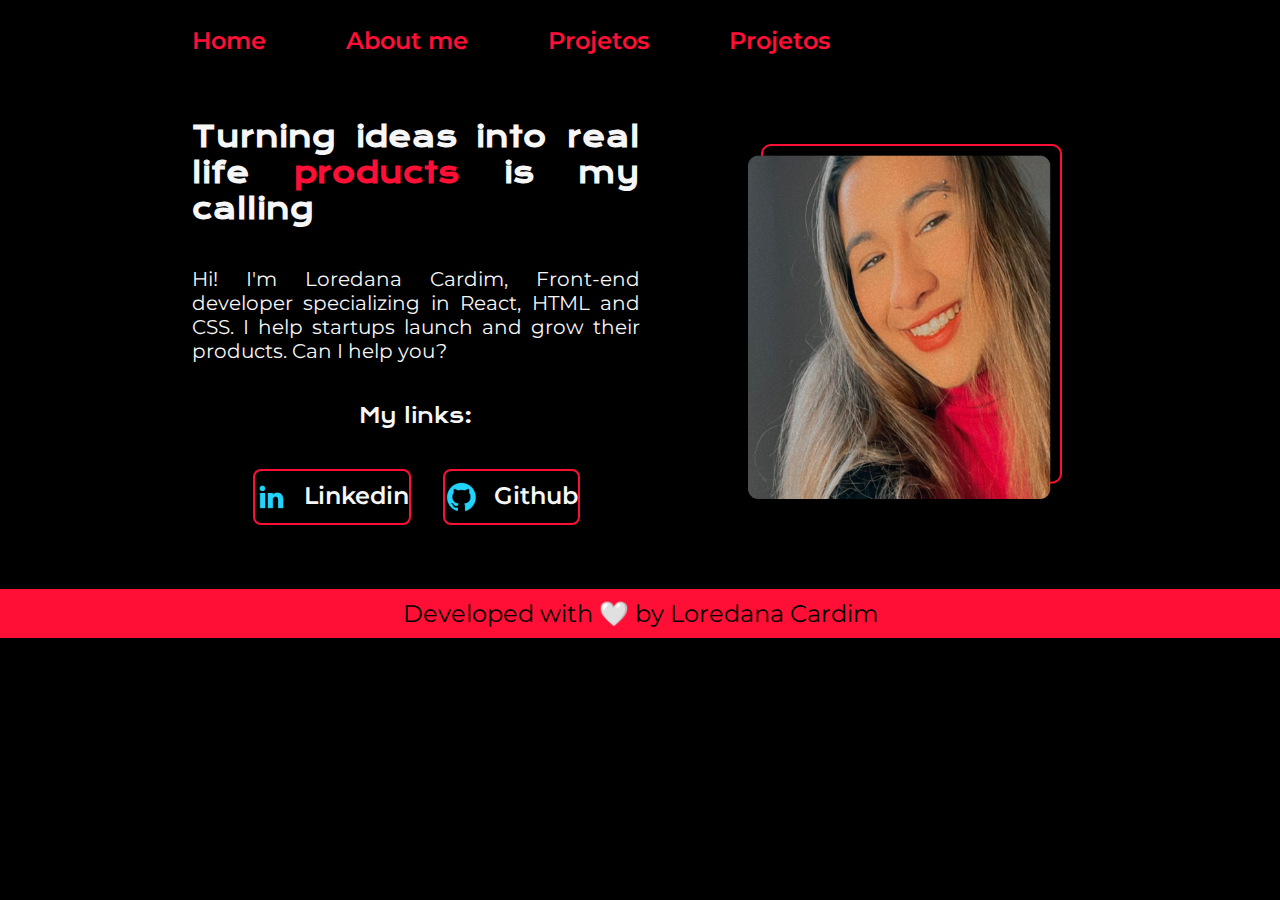
<file: index.html>
<!DOCTYPE html>
<html lang="pt-br">
  <head>
    <meta charset="UTF-8" />
    <meta http-equiv="X-UA-Compatible" content="IE=edge" />
    <meta name="viewport" content="width=device-width, initial-scale=1.0" />
    <title>Loredana's Portfolio</title>
    <link rel="stylesheet" href="./styles/style.css" />
    <link rel="stylesheet" href="./styles/responsivo.css" />
  </head>

  <body>
    <header class="cabecalho">
      <nav class="opcoes">
        <a class="container__link" href="index.html">Home</a>
        <a class="container__link" href="about.html">About me</a>
        <a class="container__link" href="projetos.html">Projetos</a>
        <a class="container__link" href="index2.html">Projetos</a>
      </nav>

      <div class="container">
        <input type="checkbox" id="menu" class="container__botao"/>
        <label for="menu" class="container__rotulo">
          <span class="cabecalho__menu-hamburguer"></span>
        </label>
        <ul class="lista-menu">
          <li class="lista-menu__item">
            <a href="index.html" class="lista-menu__link">Home</a>
          </li>
          <li class="lista-menu__item">
            <a href="about.html" class="lista-menu__link">About me</a>
          </li>
          <li class="lista-menu__item">
            <a href="projetos.html" class="lista-menu__link">Projetos</a>
          </li>
        </ul>
      </div>
    </header>
    
    <main class="apresentacao">
      <section class="apresentacao__conteudo">
        <h1 class="apresentacao__conteudo__titulo">
          Turning ideas into real life
          <strong class="titulo-destaque"
            >products</strong
          >
       is my calling
        </h1>
        <p class="apresentacao__conteudo__texto">
          Hi! I'm Loredana Cardim, Front-end developer specializing in React,
          HTML and CSS. I help startups launch and grow their products. Can I help you?
        </p>
        <h2 class="apresentacao__links_subtitulo">My links:</h2>
        <div class="apresentacao__links">
          <a
            class="apresentacao__links__navegacao"
            href="https://www.linkedin.com/in/loredana-cardim/"
          >
            <img src="./assets/linkedin.png" alt="Linkedin" />
            Linkedin
          </a>
          <a
            class="apresentacao__links__navegacao"
            href="https://github.com/loredanacardim"
          >
            <img src="./assets/github.png" alt="Github" />
            Github
          </a>
        </div>
      </section>
        <img class="foto__perfil"
          src="./assets/foto.png"
          alt="Minha foto de perfil"
        />
    </main>
    <footer class="rodape">
      <p>Developed with &#x01F90D by Loredana Cardim</p>
    </footer>
  </body>
</html>
</file>
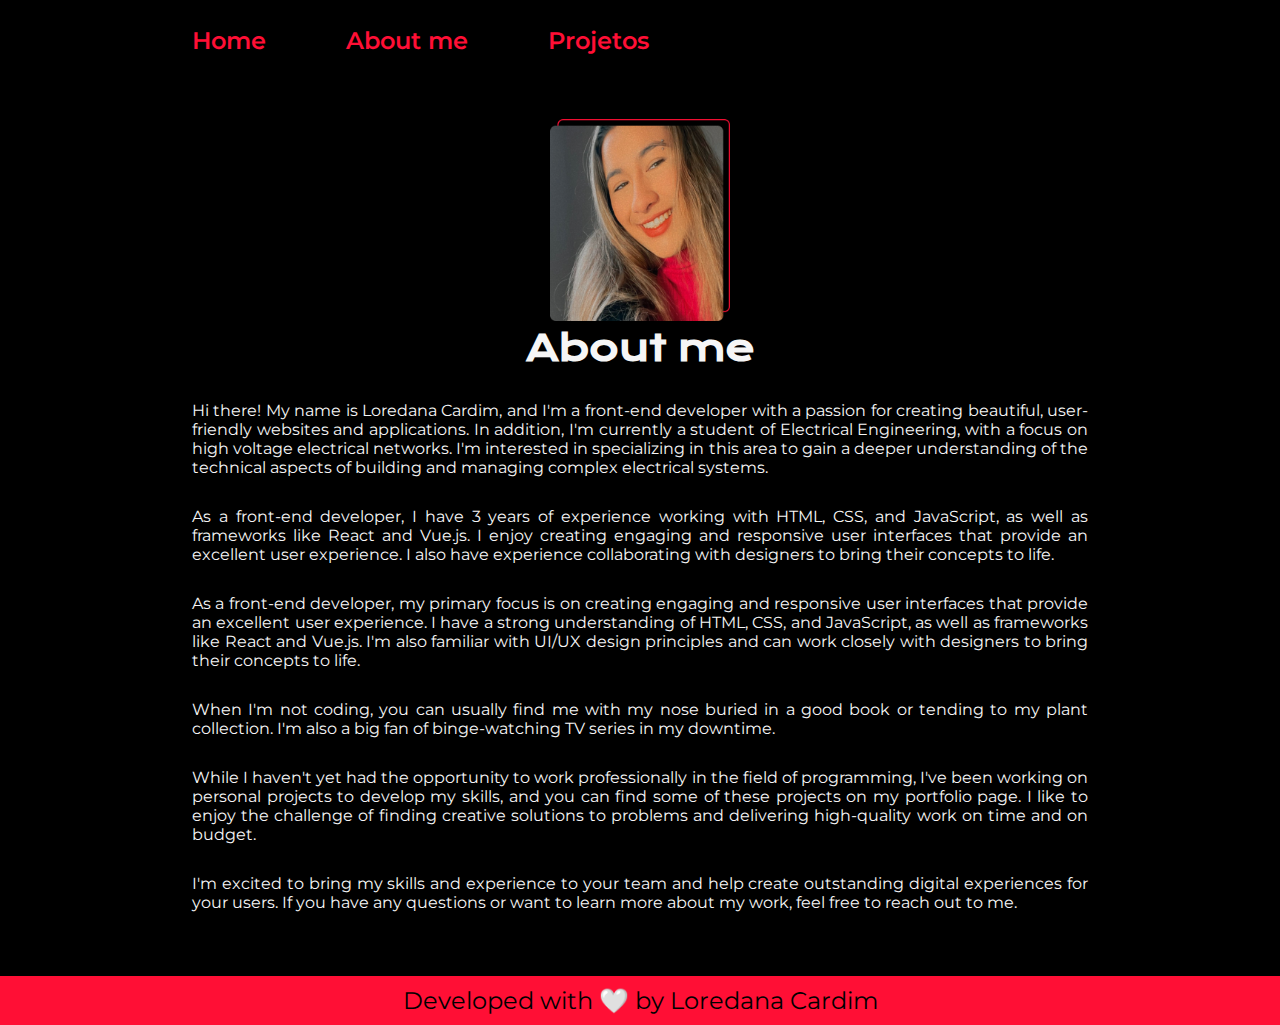
<file: about.html>
<!DOCTYPE html>
<html lang="en">
  <head>
    <meta charset="UTF-8" />
    <meta http-equiv="X-UA-Compatible" content="IE=edge" />
    <meta name="viewport" content="width=device-width, initial-scale=1.0" />
    <title>About me</title>
    <link rel="stylesheet" href="./styles/style.css" />
    <link rel="stylesheet" href="./styles/style_about.css" />
    <link rel="stylesheet" href="./styles/responsivo.css" />
   
  </head>
  <body>
    <header class="cabecalho">
      <nav class="opcoes">
        <a class="container__link" href="index.html">Home</a>
        <a class="container__link" href="about.html">About me</a>
        <a class="container__link" href="projetos.html">Projetos</a>
      </nav>

      <div class="container">
        <input type="checkbox" id="menu" class="container__botao"/>
        <label for="menu" class="container__rotulo">
          <span class="cabecalho__menu-hamburguer"></span>
        </label>
        <ul class="lista-menu">
          <li class="lista-menu__item">
            <a href="index.html" class="lista-menu__link">Home</a>
          </li>
          <li class="lista-menu__item">
            <a href="about.html" class="lista-menu__link">About me</a>
          </li>
          <li class="lista-menu__item">
            <a href="projetos.html" class="lista-menu__link">Projetos</a>
          </li>
        </ul>
      </div>
    </header>
    <main class="apresentacao">
  
    <img class="foto__perfil"
    src="./assets/foto.png"
    alt="Minha foto de perfil"
  />
      <section class="apresentacao__conteudo">
        <h1 class="apresentacao__conteudo__titulo">About me</h1>
        <p class="apresentacao__conteudo__texto"> Hi there! My name is Loredana Cardim, and I'm a front-end developer with a passion for creating beautiful, user-friendly websites and applications. In addition, I'm currently a student of Electrical Engineering, with a focus on high voltage electrical networks. I'm interested in specializing in this area to gain a deeper understanding of the technical aspects of building and managing complex electrical systems.
          </p>
          <p class="apresentacao__conteudo__texto">
          As a front-end developer, I have 3 years of experience working with HTML, CSS, and JavaScript, as well as frameworks like React and Vue.js. I enjoy creating engaging and responsive user interfaces that provide an excellent user experience. I also have experience collaborating with designers to bring their concepts to life.
        </p>
          <p class="apresentacao__conteudo__texto">
          As a front-end developer, my primary focus is on creating engaging and responsive user interfaces that provide an excellent user experience. I have a strong understanding of HTML, CSS, and JavaScript, as well as frameworks like React and Vue.js. I'm also familiar with UI/UX design principles and can work closely with designers to bring their concepts to life.
        </p>
          <p class="apresentacao__conteudo__texto">
          When I'm not coding, you can usually find me with my nose buried in a good book or tending to my plant collection. I'm also a big fan of binge-watching TV series in my downtime.
          </p>

          <p class="apresentacao__conteudo__texto">
          While I haven't yet had the opportunity to work professionally in the field of programming, I've been working on personal projects to develop my skills, and you can find some of these projects on my portfolio page. I like to enjoy the challenge of finding creative solutions to problems and delivering high-quality work on time and on budget.
          </p>
          <p class="apresentacao__conteudo__texto">
          I'm excited to bring my skills and experience to your team and help create outstanding digital experiences for your users. If you have any questions or want to learn more about my work, feel free to reach out to me.
          </p>
     
    </main>
    <footer class="rodape">
      <p>Developed with &#x01F90D by Loredana Cardim</p>
    </footer>
  </body>
</html>
</file>
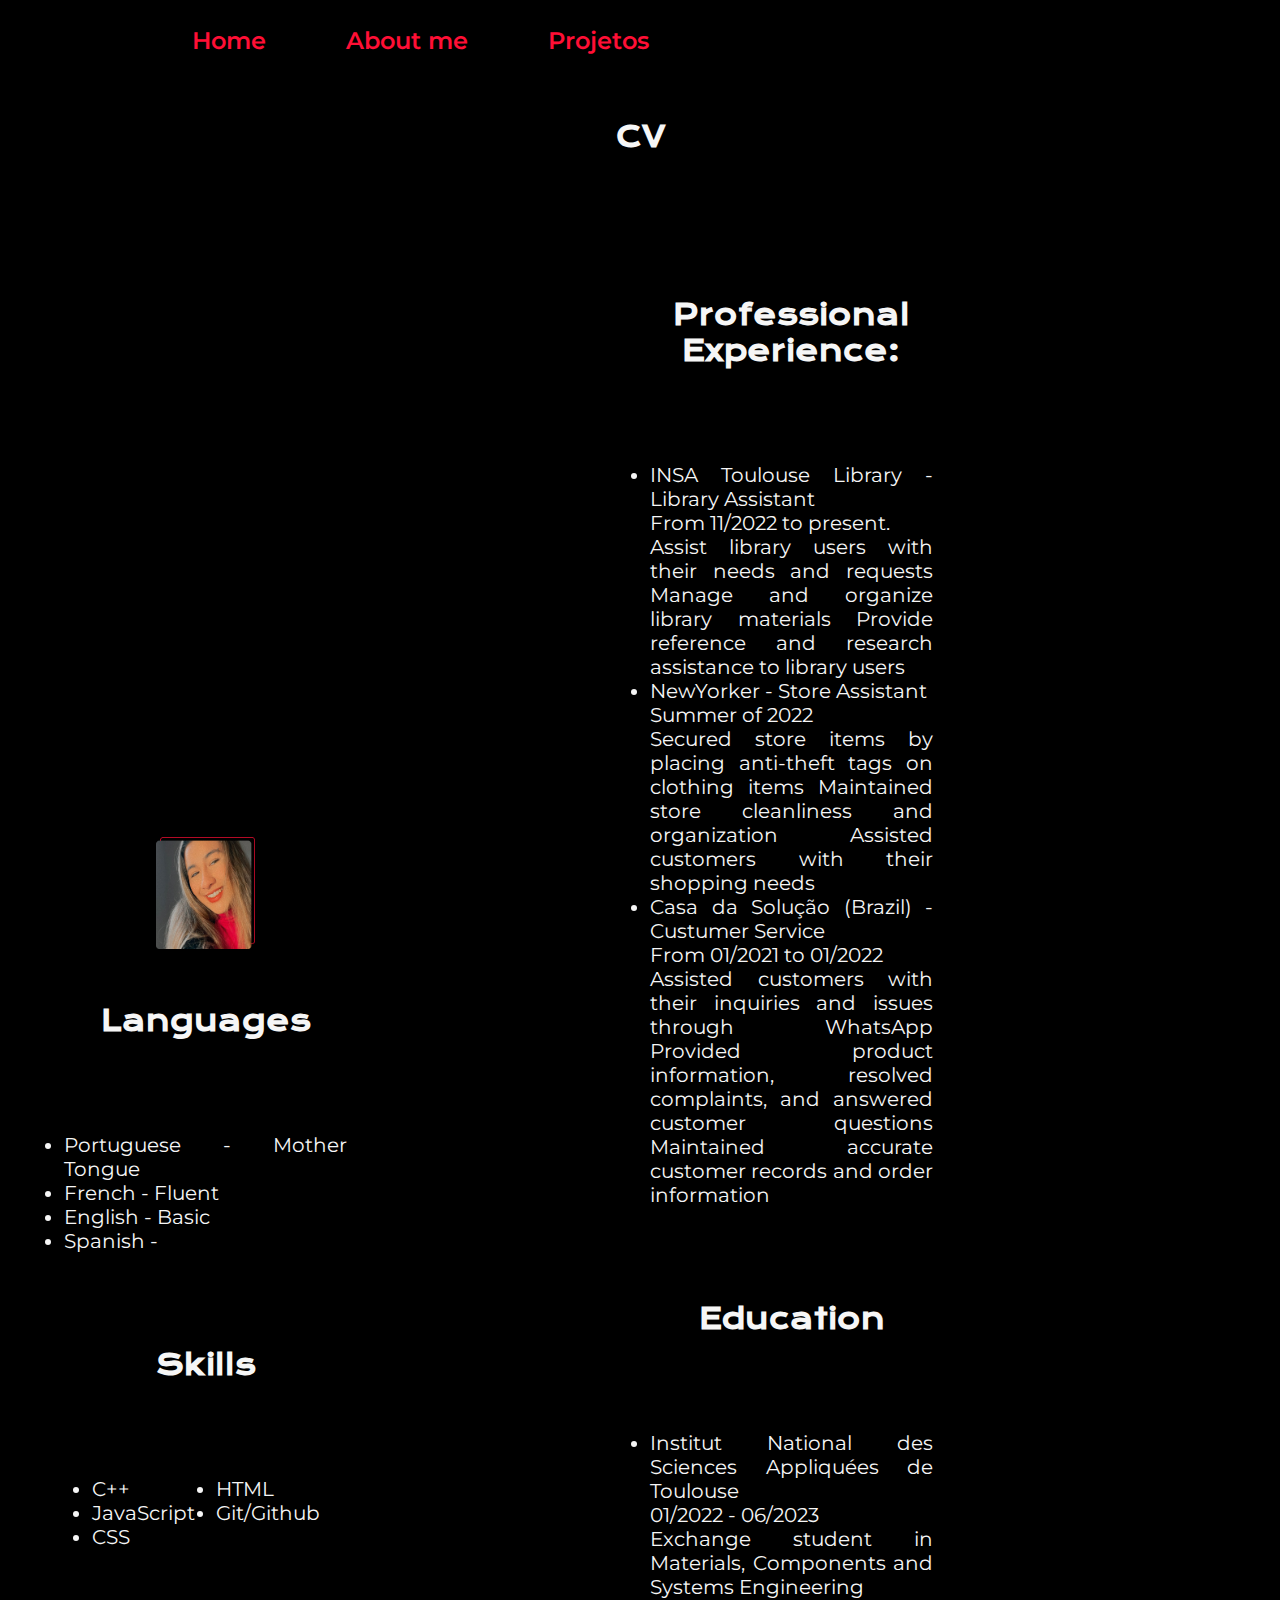
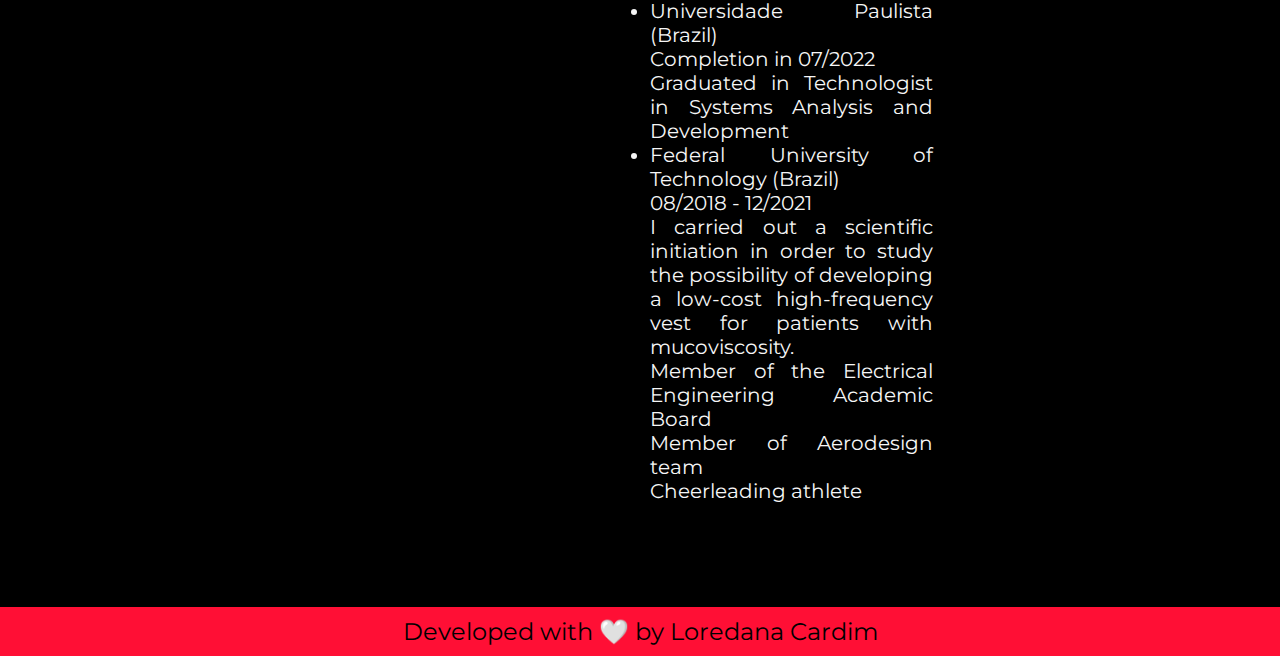
<file: cv.html>
<!DOCTYPE html>
<html lang="pt-br">
  <head>
    <meta charset="UTF-8" />
    <meta http-equiv="X-UA-Compatible" content="IE=edge" />
    <meta name="viewport" content="width=device-width, initial-scale=1.0" />
    <title>CV</title>
    <link rel="stylesheet" href="./styles/style_cv.css" />
    <link rel="stylesheet" href="./styles/style.css">
    <link rel="stylesheet" href="./styles/responsivo.css">
  </head>
  <body>
    <header class="cabecalho">
      <nav class="opcoes">
        <a class="container__link" href="index.html">Home</a>
        <a class="container__link" href="about.html">About me</a>
        <a class="container__link" href="projetos.html">Projetos</a>
      </nav>

      <div class="container">
        <input type="checkbox" id="menu" class="container__botao"/>
        <label for="menu" class="container__rotulo">
          <span class="cabecalho__menu-hamburguer"></span>
        </label>
        <ul class="lista-menu">
          <li class="lista-menu__item">
            <a href="index.html" class="lista-menu__link">Home</a>
          </li>
          <li class="lista-menu__item">
            <a href="about.html" class="lista-menu__link">About me</a>
          </li>
          <li class="lista-menu__item">
            <a href="projetos.html" class="lista-menu__link">Projetos</a>
          </li>
        </ul>
      </div>
    </header>
    <h1 class="apresentacao__conteudo__titulo">CV</h1>
    <main class="apresentacao__cv">
      
      <div class="apresentacao__conteudo">
        <img class="foto__perfil"
      src="./assets/foto.png"
      alt="Minha foto de perfil"
    >
        <h2 class="apresentacao__conteudo__titulo">Languages</h2>
      <p class="apresentacao__conteudo__texto">
        <ul class="apresentacao__conteudo__texto">
          <li>Portuguese - Mother Tongue</li>
          <li>French - Fluent</li>
          <li>English - Basic</li>
          <li>Spanish - </li>
        </ul>
      </p>

      <h2 class="apresentacao__conteudo__titulo">Skills</h2>
      <p class="apresentacao__conteudo__texto">
        <ul class="apresentacao__conteudo__texto__lista">
          
          <li>C++</li>
          <li>JavaScript</li>
          <li>CSS</li>
          <li>HTML</li>
          <li>Git/Github</li>
        </ul>
      </p>
      </div>
      

      <div class="apresentacao__conteudo">
        <h2 class="apresentacao__conteudo__titulo">Professional Experience:</h2>
        <p class="apresentacao__conteudo__texto">
          <ul class="apresentacao__conteudo__texto">
            <li>INSA Toulouse Library - Library Assistant</li>
            <p>From 11/2022 to present.</p>
            <p>Assist library users with their needs and requests
              Manage and organize library materials
              Provide reference and research assistance to library users</p>
            <li>NewYorker - Store Assistant</li>
            <p>Summer of 2022</p>
            <p>Secured store items by placing anti-theft tags on clothing items
              Maintained store cleanliness and organization
              Assisted customers with their shopping needs</p>
            <li>Casa da Solução (Brazil) - Custumer Service</li>
            <p>From 01/2021 to 01/2022</p>
            <p>Assisted customers with their inquiries and issues through WhatsApp
              Provided product information, resolved complaints, and answered customer questions
              Maintained accurate customer records and order information</p>
          </ul>
        </p>
        <h2 class="apresentacao__conteudo__titulo">Education</h2>
        <p class="apresentacao__conteudo__texto">
          <ul class="apresentacao__conteudo__texto">
            <li>Institut National des Sciences Appliquées de Toulouse</li>
            <p>01/2022 - 06/2023</p>
            <p>Exchange student in Materials, Components and Systems Engineering</p>
            <li>Universidade Paulista (Brazil)</li>
            <p>Completion in 07/2022</p>
            <p>Graduated in Technologist in Systems Analysis and Development</p>
          
            <li>Federal University of Technology (Brazil)</li>
          <p>08/2018 - 12/2021</p>
          <p>I carried out a scientific initiation in order to study the possibility of developing a low-cost high-frequency vest for patients with mucoviscosity.</p>
          <p>Member of the Electrical Engineering Academic Board</p>
          <p>Member of Aerodesign team</p>
          <p>Cheerleading athlete</p>
        </ul>
        </p>
      </div>
        
    
    </main>
    <footer class="rodape">
      <p>Developed with &#x01F90D by Loredana Cardim</p>
    </footer>
  </body>
</html>
</file>
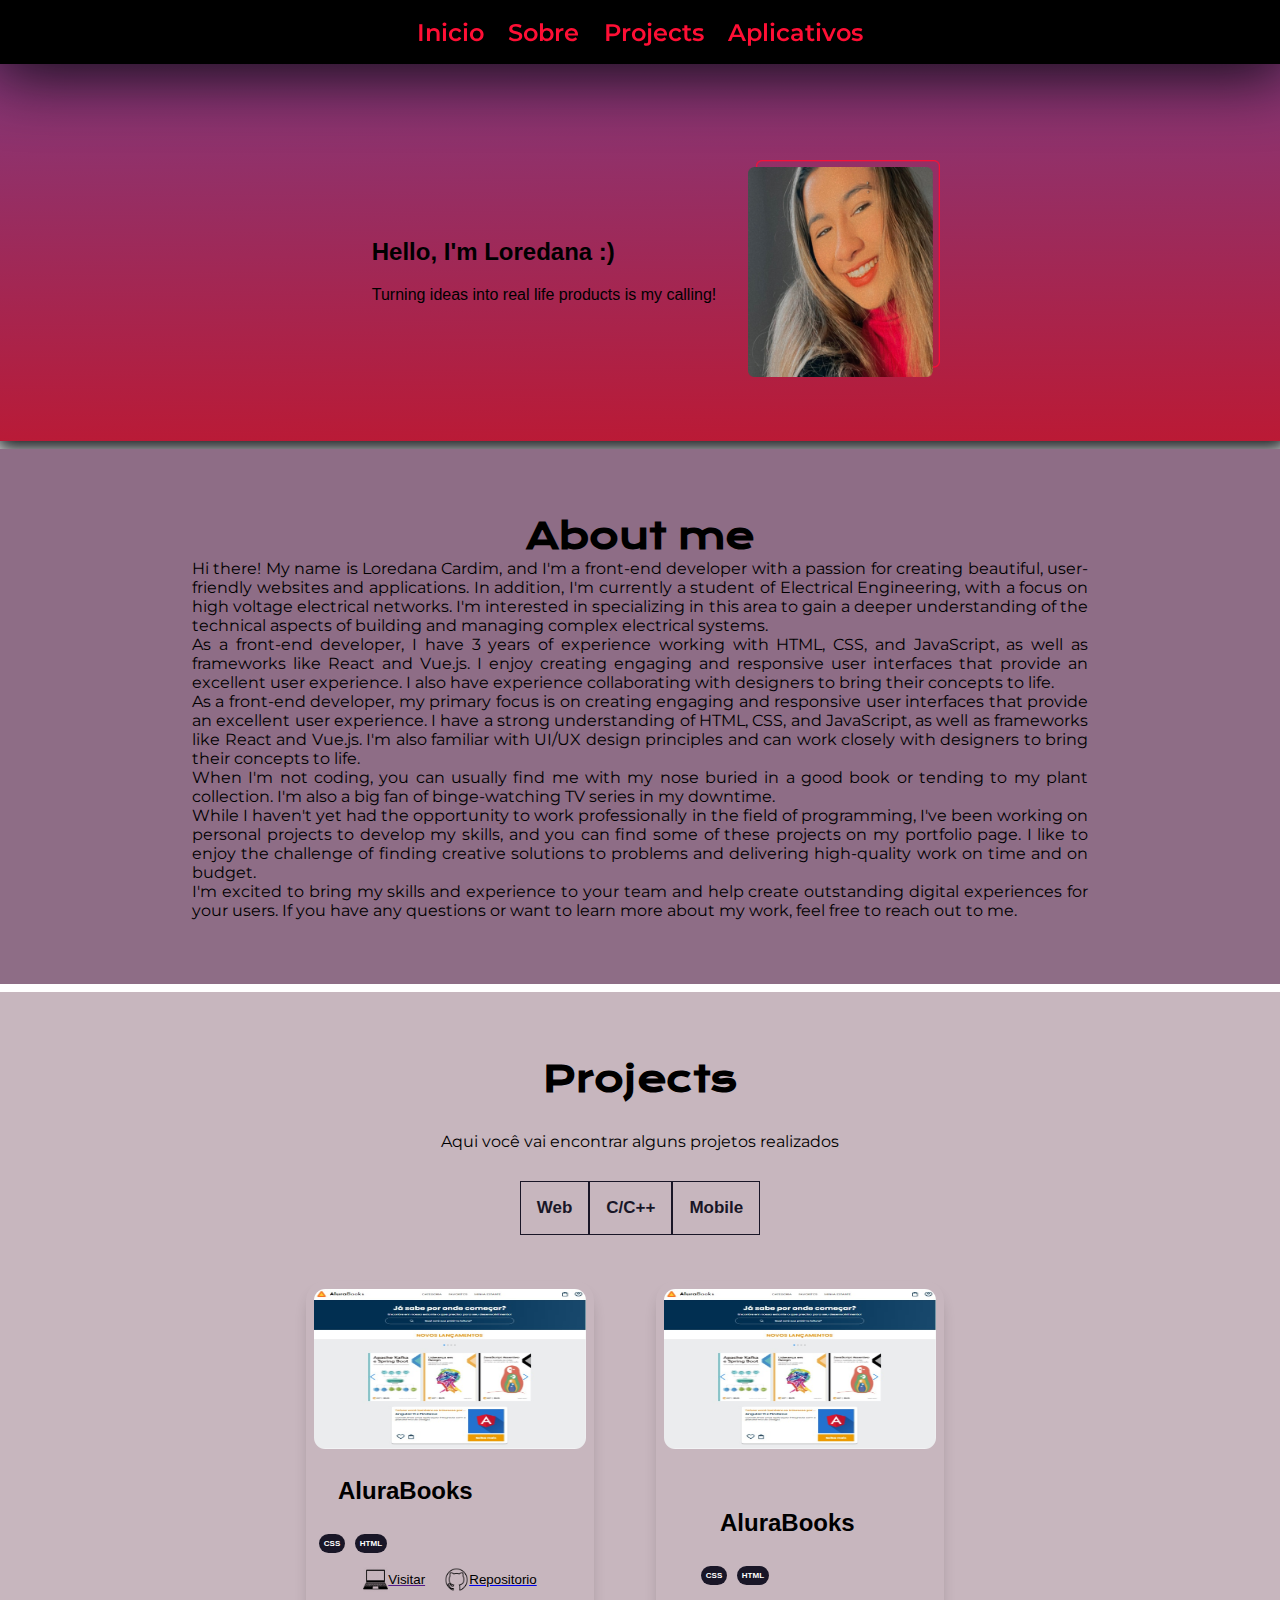
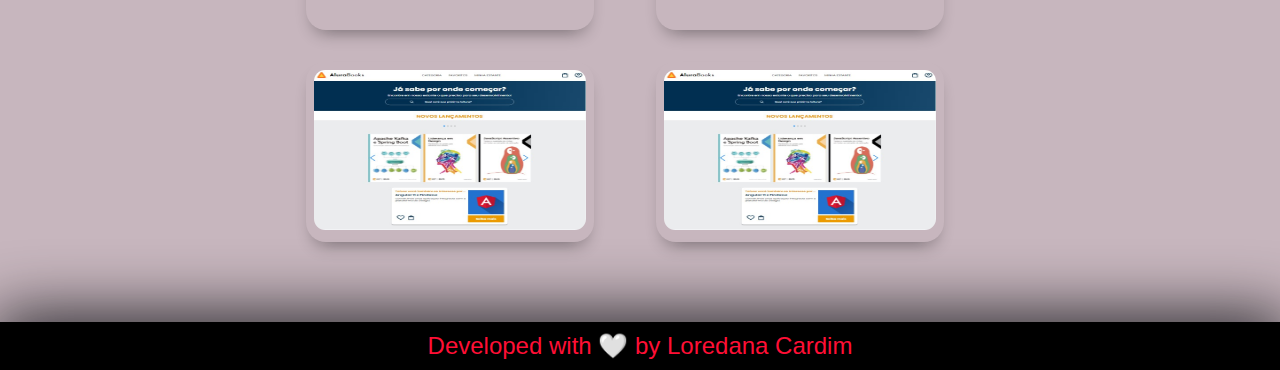
<file: index2.html>
<!DOCTYPE html>
<html lang="en">
  <head>
    <meta charset="UTF-8" />
    <meta http-equiv="X-UA-Compatible" content="IE=edge" />
    <meta name="viewport" content="width=device-width, initial-scale=1.0" />
    <title>Document</title>
    <link rel="stylesheet" href="./styles/style2.css" />
  </head>
  <body>
    <header class="cabecalho">
      <nav class="opcoes">
        <ul class="topicos">
          <li class="topicos__nomes">
            <a href="#inicio" class="topicos__links">Inicio</a>
          </li>
          <li class="topicos__nomes">
            <a href="#inicio" class="topicos__links">Sobre</a>
          </li>
          <li class="topicos__nomes">
            <a href="#inicio" class="topicos__links">Projects</a>
          </li>
          <li class="topicos__nomes">
            <a href="#inicio" class="topicos__links">Aplicativos</a>
          </li>
        </ul>
      </nav>
    </header>
    <section class="inicio">
      <div class="container__caixa">
        <div class="textos">
          <h2 class="apresentacao__titulo">Hello, I'm Loredana :)</h2>
          <p class="apresentacao__paragrafo">
            Turning ideas into real life products is my calling!
          </p>
        </div>
        <img class="foto__perfil" src="/assets/foto.png" alt="Minha Foto" />
      </div>
    </section>
    <section class="about me">
      <div class="aboutme">
        <div class="apresentacao">
          <h2 class="apresentacao__about">About me</h2>
          <p class="about__paragrafo">
            Hi there! My name is Loredana Cardim, and I'm a front-end developer
            with a passion for creating beautiful, user-friendly websites and
            applications. In addition, I'm currently a student of Electrical
            Engineering, with a focus on high voltage electrical networks. I'm
            interested in specializing in this area to gain a deeper
            understanding of the technical aspects of building and managing
            complex electrical systems.
          </p>
          <p class="about__paragrafo">
            As a front-end developer, I have 3 years of experience working with
            HTML, CSS, and JavaScript, as well as frameworks like React and
            Vue.js. I enjoy creating engaging and responsive user interfaces
            that provide an excellent user experience. I also have experience
            collaborating with designers to bring their concepts to life.
          </p>
          <p class="about__paragrafo">
            As a front-end developer, my primary focus is on creating engaging
            and responsive user interfaces that provide an excellent user
            experience. I have a strong understanding of HTML, CSS, and
            JavaScript, as well as frameworks like React and Vue.js. I'm also
            familiar with UI/UX design principles and can work closely with
            designers to bring their concepts to life.
          </p>
          <p class="about__paragrafo">
            When I'm not coding, you can usually find me with my nose buried in
            a good book or tending to my plant collection. I'm also a big fan of
            binge-watching TV series in my downtime.
          </p>

          <p class="about__paragrafo">
            While I haven't yet had the opportunity to work professionally in
            the field of programming, I've been working on personal projects to
            develop my skills, and you can find some of these projects on my
            portfolio page. I like to enjoy the challenge of finding creative
            solutions to problems and delivering high-quality work on time and
            on budget.
          </p>
          <p class="about__paragrafo">
            I'm excited to bring my skills and experience to your team and help
            create outstanding digital experiences for your users. If you have
            any questions or want to learn more about my work, feel free to
            reach out to me.
          </p>
        </div>
      </div>
    </section>

    <section class="projetos">
      <h2 class="apresentacao__about">Projects</h2>
      <p class="paragrafo__projetos">
        Aqui você vai encontrar alguns projetos realizados
      </p>
      <div class="linguagens">
        <h6>Web</h6>
        <h6>C/C++</h6>
        <h6>Mobile</h6>
      </div>
      <div class="lista__projetos">
        <div class="">
          <div class="">
            <div class="espaco__projeto">
              <div class="espaco__projetos__espaco">
                <div class="area__projeto">
                  <div class="container__projetos">
                    <img
                      class="imagem__projetos"
                      src="/assets/AluraBooks.jpg"
                      alt=""
                    />
                    <div class="textos__projetos">
                      <div class="projetos__titulo">
                        <h2>AluraBooks</h2>
                      </div>
                      <div class="projetos__tecnologias">
                        <h6>CSS</h6>
                        <h6>HTML</h6>
                      </div>
                    </div>
                    <div class="projetos__links">
                      <a href="" target="_blank" rel="noreferrer">
                        <button class="botao__projetos">
                          <img
                            src="/assets/computador.png"
                            alt="Visitar"
                            class="imagem__botao"
                          />
                          Visitar
                        </button>
                      </a>
                      <a
                        href="https://github.com/loredanacardim/alurabook"
                        target="_blank"
                        rel="noreferrer"
                      >
                        <button class="botao__projetos">
                          <img
                            src="/assets/git.png"
                            alt="Repositorio"
                            class="imagem__botao"
                          />
                          Repositorio
                        </button>
                      </a>
                    </div>
                  </div>
                  <div class="container__projetos">
                    <img
                      class="imagem__projetos"
                      src="/assets/AluraBooks.jpg"
                      alt=""
                    />
                    <div class="textos">
                      <div class="projetos__titulo">
                        <h2>AluraBooks</h2>
                      </div>
                      <div class="projetos__tecnologias">
                        <h6>CSS</h6>
                        <h6>HTML</h6>
                      </div>
                    </div>
                  </div>
                  <div class="container__projetos">
                    <img
                      class="imagem__projetos"
                      src="/assets/AluraBooks.jpg"
                      alt=""
                    />
                  </div>
                  <div class="container__projetos">
                    <img
                      class="imagem__projetos"
                      src="/assets/AluraBooks.jpg"
                      alt=""
                    />
                  </div>
                </div>
              </div>
            </div>
          </div>
        </div>
      </div>
    </section>
    <footer class="rodape">
      <p>Developed with &#x01F90D by Loredana Cardim</p>
    </footer>
  </body>
</html>
</file>
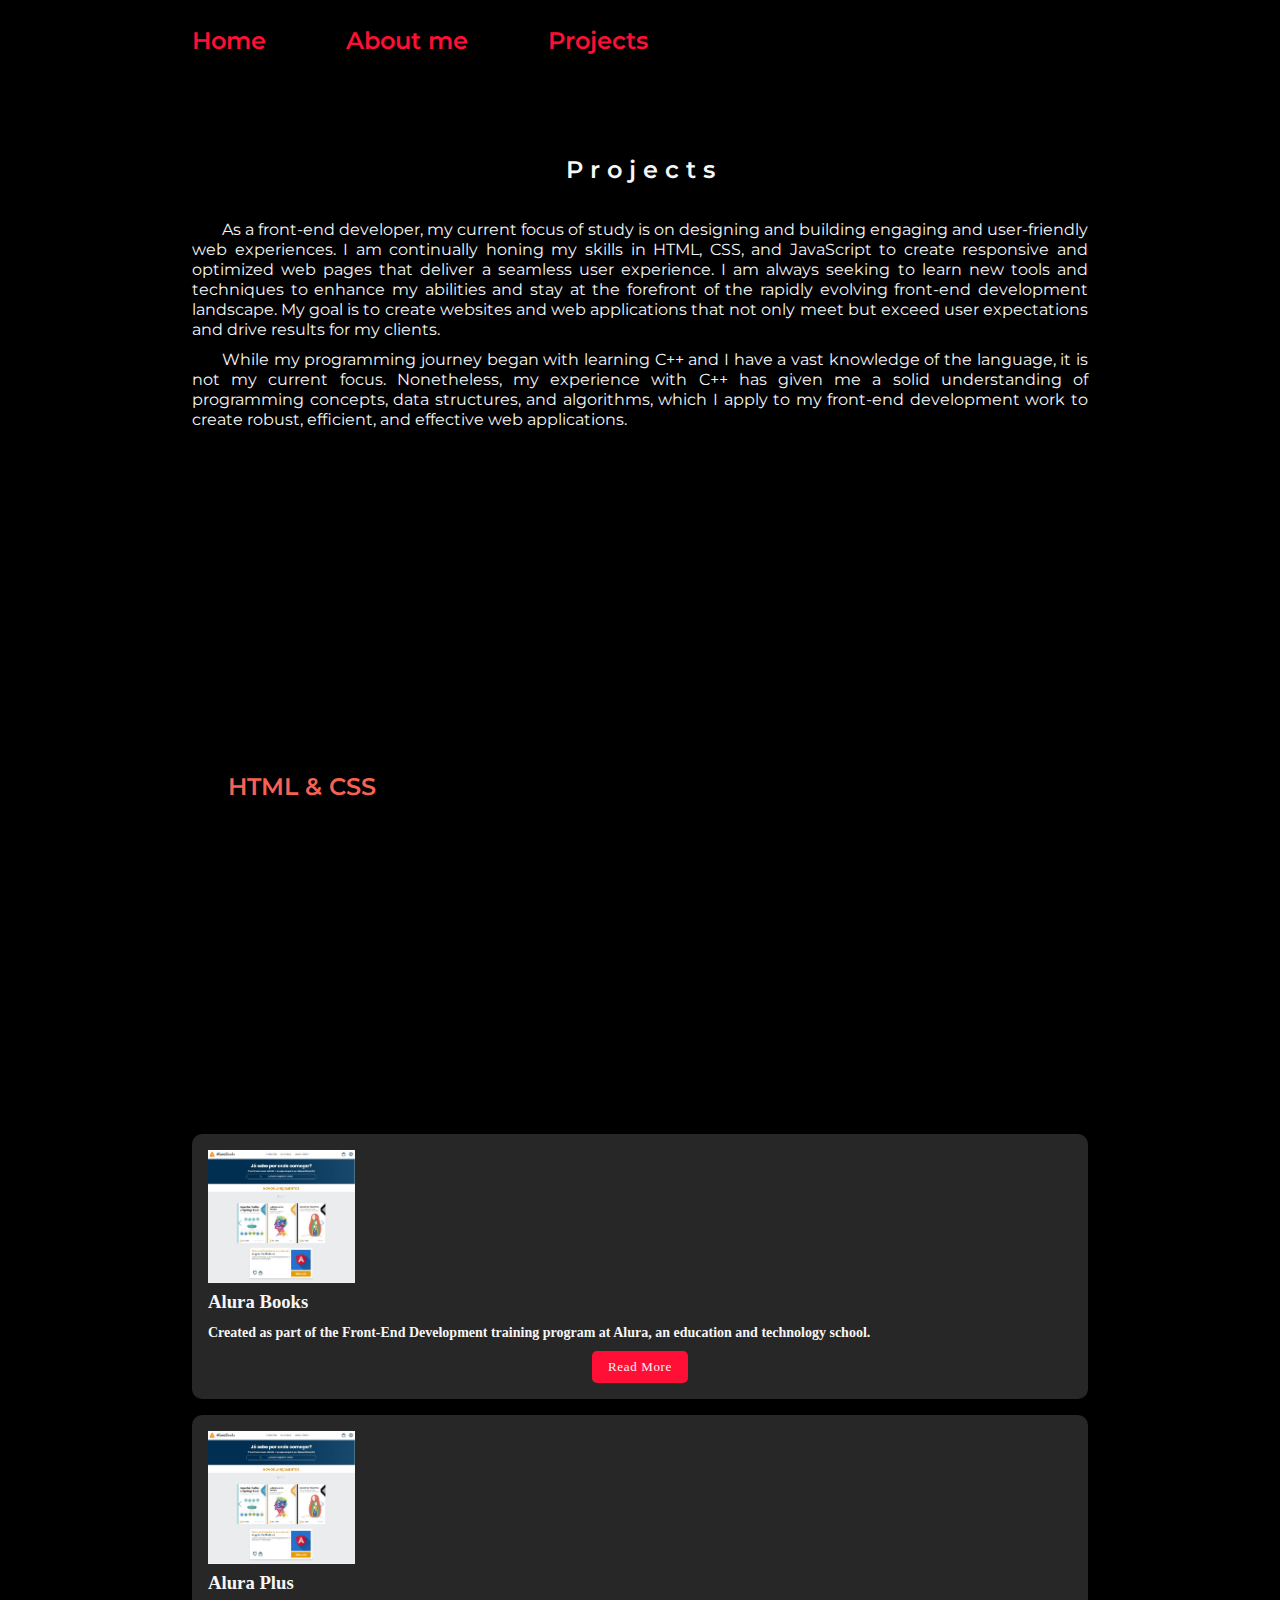
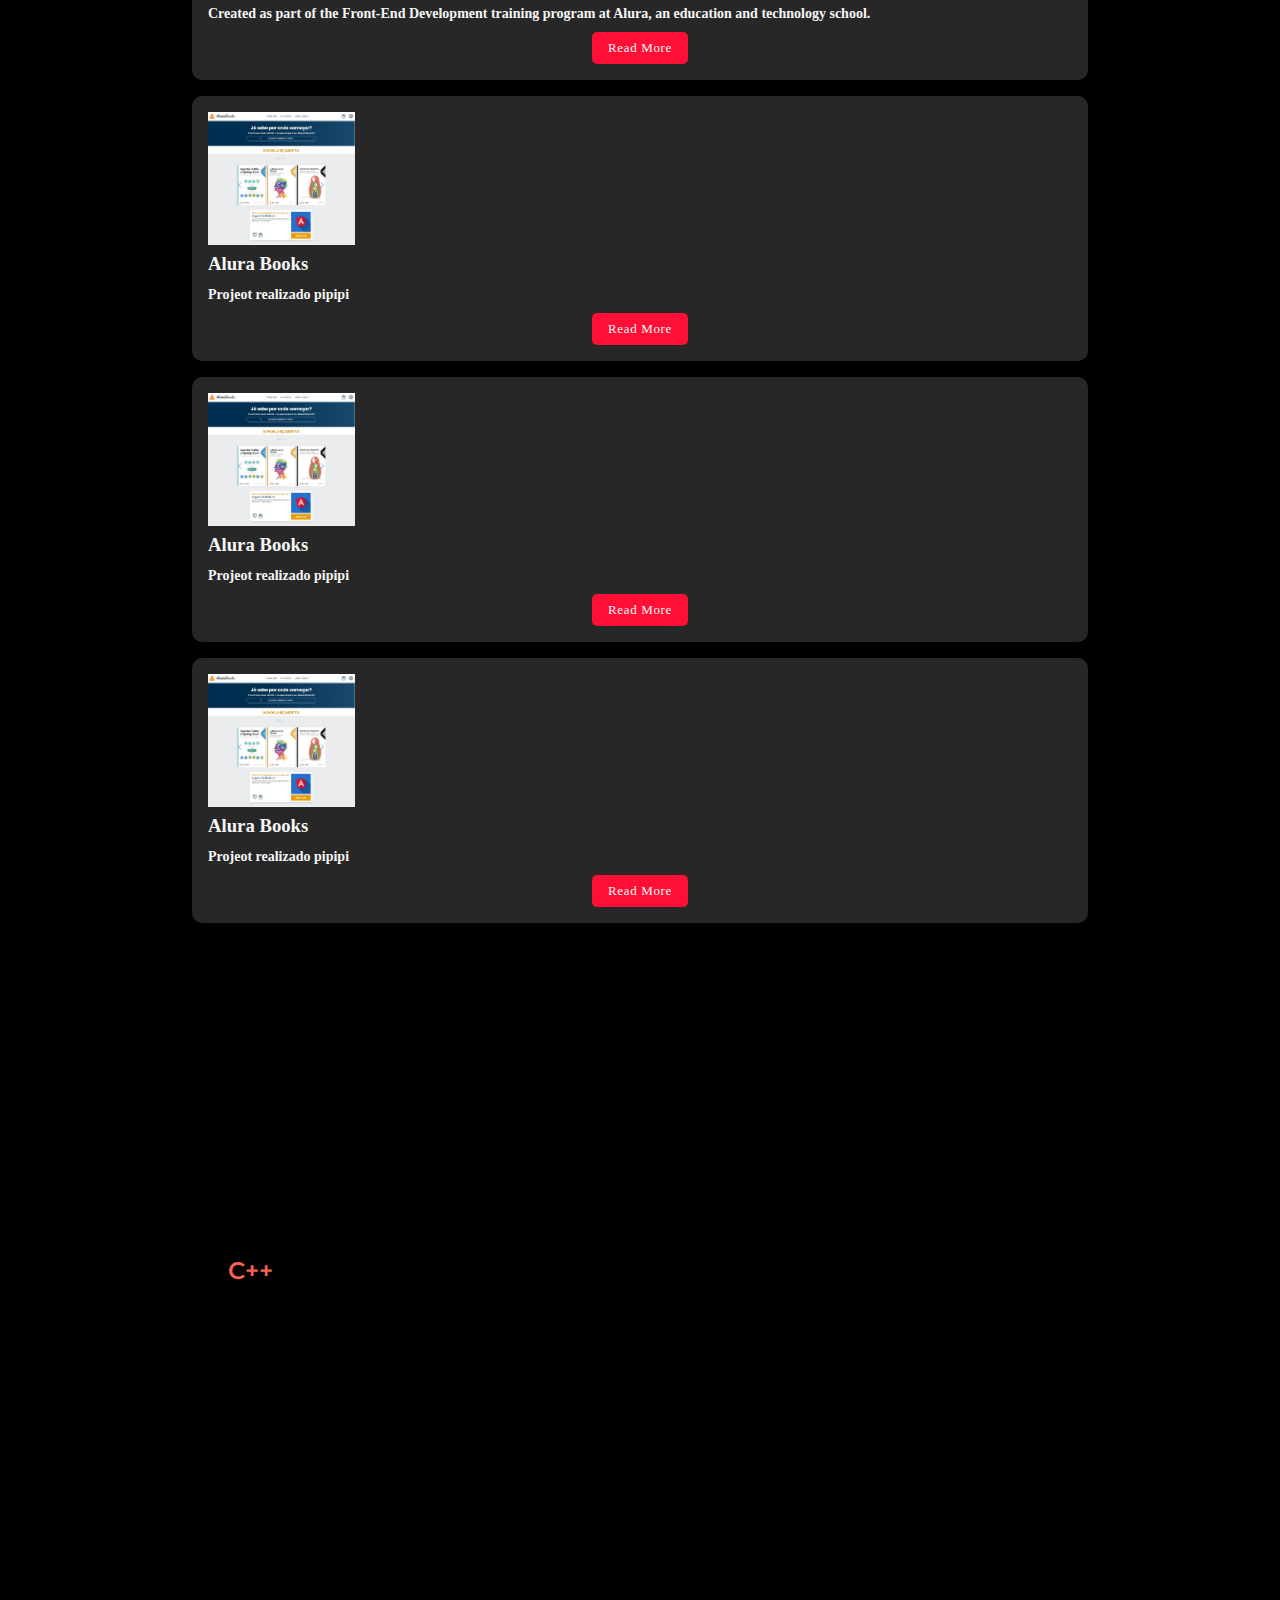
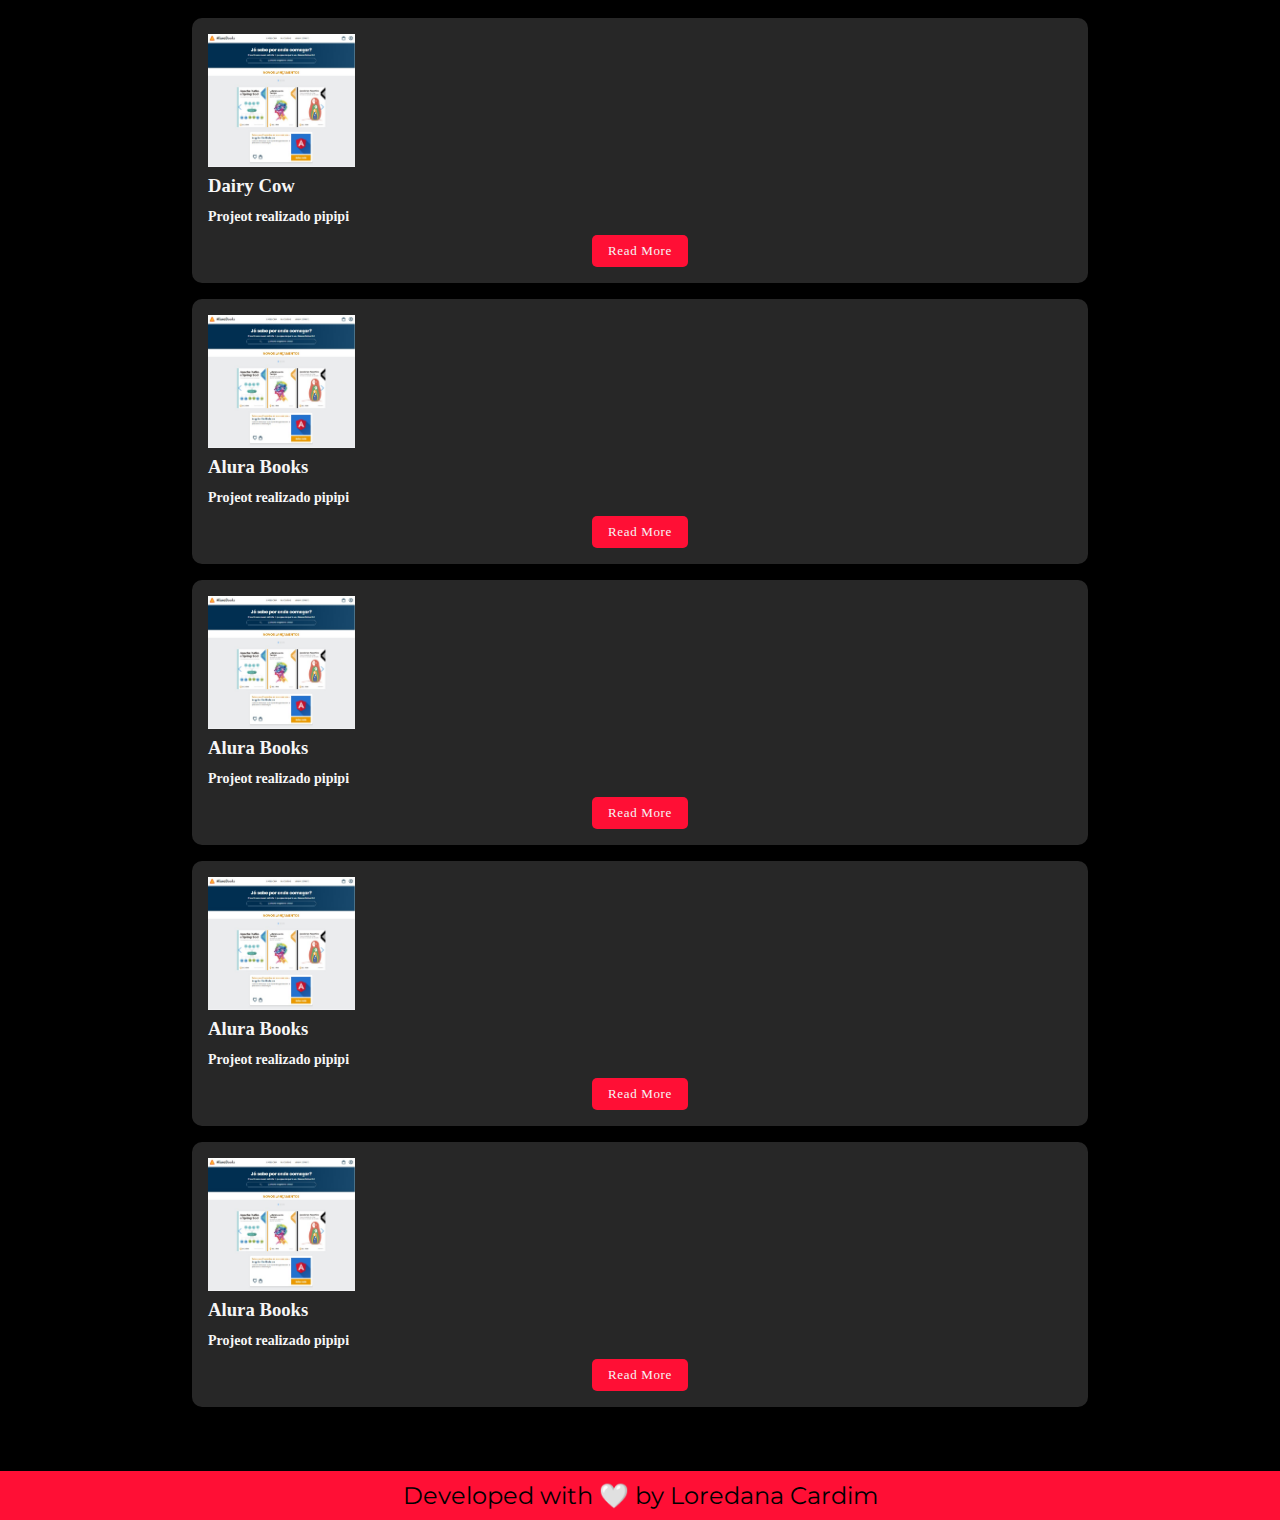
<file: projetos.html>
<!DOCTYPE html>
<html lang="en">
  <head>
    <meta charset="UTF-8" />
    <meta http-equiv="X-UA-Compatible" content="IE=edge" />
    <meta name="viewport" content="width=device-width, initial-scale=1.0" />
    <title>Projetos</title>
    <link rel="stylesheet" href="./styles/style.css" />
    <link rel="stylesheet" href="./styles/projetos.css" />
    <link rel="stylesheet" href="./styles/responsivo.css" />
    
  </head>
  <body>
    <header class="cabecalho">
      <nav class="opcoes">
        <a class="container__link" href="index.html">Home</a>
        <a class="container__link" href="about.html">About me</a>
        <a class="container__link" href="projetos.html">Projects</a>
      </nav>

      <div class="container">
        <input type="checkbox" id="menu" class="container__botao"/>
        <label for="menu" class="container__rotulo">
          <span class="cabecalho__menu-hamburguer"></span>
        </label>
        <ul class="lista-menu">
          <li class="lista-menu__item">
            <a href="index.html" class="lista-menu__link">Home</a>
          </li>
          <li class="lista-menu__item">
            <a href="about.html" class="lista-menu__link">About me</a>
          </li>
          <li class="lista-menu__item">
            <a href="projetos.html" class="lista-menu__link">Projects</a>
          </li>
        </ul>
      </div>

    </header>
    <main class="oi">
      <h2 class="secao__titulo">P r o j e c t s</h2>
      <p class="secao__paragrafo">As a front-end developer, my current focus of study is on designing and building engaging and user-friendly web experiences. I am continually honing my skills in HTML, CSS, and JavaScript to create responsive and optimized web pages that deliver a seamless user experience. I am always seeking to learn new tools and techniques to enhance my abilities and stay at the forefront of the rapidly evolving front-end development landscape. My goal is to create websites and web applications that not only meet but exceed user expectations and drive results for my clients. </p>
      <p class="secao__paragrafo">While my programming journey began with learning C++ and I have a vast knowledge of the language, it is not my current focus.  Nonetheless, my experience with C++ has given me a solid understanding of programming concepts, data structures, and algorithms, which I apply to my front-end development work to create robust, efficient, and effective web applications.</p>
  
      <div class="projetos projetos-vertical">
        <h3 class="titulo__projetos">HTML & CSS</h3>
        <ul class="secao__cartoes">
          <li class="cartao">
            <img
              class="cartao__imagem"
              src="./assets/AluraBooks.jpg"
              alt="Projeto Alura Books"
            />
            <h3 class="cartao__titulo">Alura Books</h3>
            <h4 class="cartao__subtitulo">Created as part of the Front-End Development training program at Alura, an education and technology school.</h4>
            <a class="botao" href="https://github.com/loredanacardim/alurabook" target="_blank">Read More</a>
          </li>
          <li class="cartao">
            <img
              class="cartao__imagem"
              src="./assets/AluraBooks.jpg"
              alt="Projeto Alura Books"
            />
            <h3 class="cartao__titulo">Alura Plus</h3>
            <h4 class="cartao__subtitulo">Created as part of the Front-End Development training program at Alura, an education and technology school.</h4>
            <a class="botao" href="https://alura-plus-orcin-eta.vercel.app/" target="_blank">Read More</a>
          </li>
          <li class="cartao">
            <img
              class="cartao__imagem"
              src="./assets/AluraBooks.jpg"
              alt="Projeto Alura Books"
            />
            <h3 class="cartao__titulo">Alura Books</h3>
            <h4 class="cartao__subtitulo">Projeot realizado pipipi</h4>
            <a class="botao" href="" target="_blank">Read More</a>
          </li>
          <li class="cartao">
            <img
              class="cartao__imagem"
              src="./assets/AluraBooks.jpg"
              alt="Projeto Alura Books"
            />
            <h3 class="cartao__titulo">Alura Books</h3>
            <h4 class="cartao__subtitulo">Projeot realizado pipipi</h4>
            <a class="botao" href="" target="_blank">Read More</a>
          </li>
       
          <li class="cartao">
            <img
              class="cartao__imagem"
              src="./assets/AluraBooks.jpg"
              alt="Projeto Alura Books"
            />
            <h3 class="cartao__titulo">Alura Books</h3>
            <h4 class="cartao__subtitulo">Projeot realizado pipipi</h4>
            <a class="botao" href="" target="_blank">Read More</a>
          </li>
        </ul>
      </div>

      <div class="projetos projetos-vertical">
        <h3 class="titulo__projetos">C++</h3>
        <ul class="secao__cartoes">
          <li class="cartao">
            <img
              class="cartao__imagem"
              src="./assets/AluraBooks.jpg"
              alt="Projeto Alura Books"
            />
            <h3 class="cartao__titulo">Dairy Cow</h3>
            <h4 class="cartao__subtitulo">Projeot realizado pipipi</h4>
            <a class="botao" href="https://github.com/loredanacardim/vaca-leiteira" target="_blank">Read More</a>
          </li>
          <li class="cartao">
            <img
              class="cartao__imagem"
              src="./assets/AluraBooks.jpg"
              alt="Projeto Alura Books"
            />
            <h3 class="cartao__titulo">Alura Books</h3>
            <h4 class="cartao__subtitulo">Projeot realizado pipipi</h4>
            <a class="botao" href="" target="_blank">Read More</a>
          </li>
          <li class="cartao">
            <img
              class="cartao__imagem"
              src="./assets/AluraBooks.jpg"
              alt="Projeto Alura Books"
            />
            <h3 class="cartao__titulo">Alura Books</h3>
            <h4 class="cartao__subtitulo">Projeot realizado pipipi</h4>
            <a class="botao" href="" target="_blank">Read More</a>
          </li>
          <li class="cartao">
            <img
              class="cartao__imagem"
              src="./assets/AluraBooks.jpg"
              alt="Projeto Alura Books"
            />
            <h3 class="cartao__titulo">Alura Books</h3>
            <h4 class="cartao__subtitulo">Projeot realizado pipipi</h4>
            <a class="botao" href="" target="_blank">Read More</a>
          </li>
       
          <li class="cartao">
            <img
              class="cartao__imagem"
              src="./assets/AluraBooks.jpg"
              alt="Projeto Alura Books"
            />
            <h3 class="cartao__titulo">Alura Books</h3>
            <h4 class="cartao__subtitulo">Projeot realizado pipipi</h4>
            <a class="botao" href="" target="_blank">Read More</a>
          </li>
        </ul>
      </div>
    </main>
    <footer class="rodape">
      <p>Developed with &#x01F90D by Loredana Cardim</p>
    </footer>
  </body>
</html>
</file>
<file: styles/style.css>
@import url('https://fonts.googleapis.com/css2?family=Krona+One&family=Montserrat:wght@400;600&family=Roboto:wght@400;700&display=swap');
@import url('cabecalho.css');
@import url('apresentacao.css');
@import url('style_about.css');
@import url('rodape.css');
@import url('projetos.css');

* {
  margin: 0;
  padding: 0;
}

:root {
  --cor-de-fundo: #000000;
  --branco: #f6f6f6;
  --rosa: #ff0f35;
  --rosa-secundario: #f86254;
  --fonte-primeira: 'Krona One', sans-serif;
  --fonte-secundaria: 'Montserrat', sans-serif;
}

body {
  box-sizing: border-box;
  background-color: var(--cor-de-fundo);
  color: var(--branco);
}

.apresentacao {
  display: flex;
  align-items: center;
  justify-content: space-between;
  gap: 82px;
  padding: 5% 15%;
}

.apresentacao__conteudo {
  width: 50%;
  display: flex;
  flex-direction: column;
  gap: 40px;
  text-align: justify;
}

.apresentacao__conteudo__titulo {
  font-size: 1.75rem;
  font-family: var(--fonte-primeira);
}

.apresentacao__conteudo__texto {
  font-size: 1.25rem;
  font-family: var(--fonte-secundaria);
}

.apresentacao__links {
  display: flex;
  flex-direction: row;
  align-items: center;
  justify-content: space-between;
  gap: 32px;
}

.apresentacao__links_subtitulo {
  font-family: var(--fonte-primeira);
  font-weight: 400;
  font-size: 1.25rem;
  text-align: center;
}

.apresentacao__links__navegacao {
  /* background: #fc4c4e; */
  display: flex;
  justify-content: center;
  gap: 16px;
  border: 2px solid #ff0f35;
  width: 50%;
  text-align: center;
  border-radius: 8px;
  font-size: 1.5rem;
  font-weight: 600;
  padding: 10px 0;
  text-decoration: none;
  color: #f6f6f6;
  font-family: var(--fonte-secundaria);
}

.apresentacao__links__link:hover {
  background-color: #272727;
}

.foto__perfil {
  object-fit: cover;
  width: 35%;
}
</file>
<file: styles/responsivo.css>
@media screen and (max-width: 1000px) {
  /* Cabecalho */
  .cabecalho__menu-hamburguer {
    width: 24px;
    height: 24px;
    background-image: url('../assets/menu.png');
    background-repeat: no-repeat;
    background-position: center;
    display: inline-block;
  }

  .container__botao:checked ~ .container__rotulo > .cabecalho__menu-hamburguer {
    background-image: url('../assets/menu.png');
  }

  .container__botao:checked ~ .container__rotulo {
    background: var(--rosa-primario);
  }

  .cabecalho {
    background-color: var(--cor-de-fundo);
    display: flex;
    justify-content: space-between;
    align-items: center;
    position: relative;
    padding: 10%;
  }

  .container {
    display: flex;
    align-items: center;
  }

  .container__imagem {
    padding: 1em;
  }

  .lista-menu {
    display: none;
    position: absolute;
    top: 65%;
    width: 60vw;
  }

  .lista-menu__item {
    list-style: none;
  }

  .container__botao:checked ~ .lista-menu {
    display: block;
  }

  .lista-menu__titulo,
  .lista-menu__item {
    padding: 1em;
    background-color: var(--rosa-secundario);
  }

  .lista-menu__titulo {
    color: var(--rosa);
    font-weight: 700;
  }

  .lista-menu__link {
    background: var(--cor-de-fundo);
    -webkit-background-clip: text;
    -webkit-text-fill-color: transparent;
    background-clip: text;
    text-fill-color: transparent;
    text-transform: uppercase;
  }

  .container__botao {
    display: none;
  }

  .opcoes {
    display: none;
  }

  .apresentacao {
    align-items: center;
    flex-direction: column-reverse;
    padding: 5%;
    gap: 82px;
  }

  .apresentacao__conteudo {
    width: auto;
  }

  /* PROJETOS */
  .oi {
    display: block;
  }
}
</file>
<file: styles/style_about.css>
@import url('https://fonts.googleapis.com/css2?family=Krona+One&family=Montserrat:wght@400;600&family=Roboto:wght@400;700&display=swap');

* {
  margin: 0;
  padding: 0;
}

body {
  box-sizing: border-box;
  background-color: #000000;
  color: #f6f6f6;
}

.apresentacao {
  padding: 5% 15%;
  display: block;
  align-items: center;
  justify-content: space-between;
  gap: 82px;
  text-align: center;
}

.foto__perfil {
  margin: 0 auto;
  align-items: center;
  object-fit: cover;
  width: 20%;
}

.apresentacao__conteudo {
  width: 100%;
  display: flex;
  flex-direction: column;
  gap: 30px;
  align-items: center;
}

.apresentacao__conteudo__titulo {
  font-size: 2.25rem;
  font-family: 'Krona One', sans-serif;
}

.titulo-destaque {
  color: #ff0f35;
}

.apresentacao__conteudo__texto {
  font-size: 1rem;
  font-family: 'Montserrat', sans-serif;
  text-align: justify;
}

.rodape {
  padding: 10px;
  color: #000000;
  background-color: #ff0f35;
  text-align: center;
  font-family: 'Montserrat', sans-serif;
  font-size: 1.5rem;
  font-weight: 400;
}
</file>
<file: styles/style_cv.css>
@import url('https://fonts.googleapis.com/css2?family=Krona+One&family=Montserrat:wght@400;600&family=Roboto:wght@400;700&display=swap');

* {
  margin: 0;
  padding: 0;
}

body {
  box-sizing: border-box;
  background-color: #000000;
  color: #f6f6f6;
}

.apresentacao__cv {
  padding: 5%;
  display: grid;
  grid-template-columns: repeat(
    2,
    1fr
  ); /* define 2 colunas com a mesma largura */
  gap: 20px;
  align-items: center;
}

.foto__perfil {
  object-fit: cover;
  width: 40%;
}

/* .apresentacao__conteudo {
  width: calc(50% - 41px);
  display: flex;
  flex-direction: column;
  gap: 40px;
  text-align: justify;
} */

.apresentacao__conteudo__titulo {
  font-size: 2.25rem;
  font-family: 'Krona One', sans-serif;
  text-align: center;
  padding: 5%;
}

.titulo-destaque {
  color: #ff0f35;
}

.apresentacao__conteudo__texto {
  font-size: 1.25rem;
  font-family: 'Montserrat', sans-serif;
}

.apresentacao__conteudo__texto__lista {
  font-size: 1.25rem;
  font-family: 'Montserrat', sans-serif;
  column-count: 2;
  column-gap: 20px;
}

.rodape {
  padding: 10px;
  color: #000000;
  background-color: #ff0f35;
  text-align: center;
  font-family: 'Montserrat', sans-serif;
  font-size: 1.5rem;
  font-weight: 400;
}

@media (max-width: 1200px) {
  .cabecalho {
    padding: 10%;
  }
  .cabecalho__menu {
    justify-content: center;
  }
  .apresentacao {
    flex-direction: column-reverse;
    padding: 5%;
  }
  .apresentacao__conteudo {
    width: auto;
  }
}
</file>
<file: styles/style2.css>
@import url('https://fonts.googleapis.com/css2?family=Krona+One&family=Montserrat:wght@400;600&family=Roboto:wght@400;700&display=swap');
* {
  margin: 0px;
  border: 0px;
  padding: 0px;
  box-sizing: border-box;
  font-family: Poppins, sans-serif;
}

.cabecalho {
  display: flex;
  -webkit-box-align: center;
  align-items: center;
  justify-content: space-around;
  box-shadow: rgba(0, 4, 8, 0.91) 2px 3px 66px 7px;
  transition: all 0.5s ease 0s;
  background: black;
  position: fixed;
  top: 0px;
  z-index: 999;
  width: 100%;
  height: 4rem;
}

/* .opcoes {
  display: flex;
  gap: 80px;
} */

.topicos {
  list-style-type: none;
}

.topicos__nomes {
  display: inline-block;
}

.topicos__links {
  font-family: 'Montserrat', sans-serif;
  font-size: 1.5rem;
  font-weight: 600;
  color: #ff0f35;
  text-decoration: none;
  margin: 10px;
}

.inicio {
  display: flex;
  flex-direction: column;
  width: 100vw;
  padding-top: 10rem;
  padding-bottom: 4rem;
  color: rgb(238, 174, 202);
  background: linear-gradient(
    179.4deg,
    rgba(132, 56, 122, 1) 14.6%,
    rgba(190, 24, 49, 1) 104.7%
  );
  box-shadow: rgba(0, 4, 8, 0.91) 2px 3px 20px 7px;
  color: black;
}

.container__caixa {
  -webkit-box-align: center;
  align-items: center;
  display: flex;
  -webkit-box-pack: center;
  justify-content: center;
}

.textos {
  margin: 2rem;
}

.apresentacao__titulo {
  display: block;
  font-size: 1.5em;
  margin-block-start: 0.83em;
  margin-block-end: 0.83em;
  margin-inline-start: 0px;
  margin-inline-end: 0px;
  font-weight: bold;
}

.apresentacao__paragrafo {
  display: block;
  margin-block-start: 1em;
  margin-block-end: 1em;
  margin-inline-start: 0px;
  margin-inline-end: 0px;
}

.foto__perfil {
  width: 15%;
}

.apresentacao {
  margin-top: 0.5rem;
  padding: 5% 15%;
  display: block;
  align-items: center;
  justify-content: space-between;
  gap: 82px;
  text-align: center;
  background-color: #8e6d86;
  /* background: rgb(238, 174, 202);
  background: radial-gradient(
    circle,
    rgba(238, 174, 202, 1) 0%,
    rgba(148, 187, 233, 1) 100%
  ); */
}
.aboutme {
  width: 100vw;
  display: flex;
  flex-direction: column;
  gap: 30px;
  align-items: center;
}

.apresentacao__about {
  font-size: 2.25rem;
  font-family: 'Krona One', sans-serif;
}

.about__paragrafo {
  font-size: 1rem;
  font-family: 'Montserrat', sans-serif;
  text-align: justify;
  color: black;
}

.projetos {
  margin-top: 0.5rem;
  padding: 5% 15%;
  width: 100vw;
  display: flex;
  flex-direction: column;
  gap: 30px;
  align-items: center;
  background-color: #c7b6be;
}

.paragrafo__projetos {
  font-size: 1rem;
  font-family: 'Montserrat', sans-serif;
  text-align: justify;
}
.linguagens {
  display: flex;
}
.linguagens h6 {
  font-size: 17px;
  padding: 1rem;
  border: 1px solid;
  position: relative;
  cursor: pointer;
  color: rgb(25, 22, 39);
  transition: all 0.5s ease 0s;
}

.lista__projetos {
  -webkit-box-pack: center;
  justify-content: center;
  display: flex;
  flex-wrap: wrap;
}

.espaco__projetos__espaco {
  box-sizing: border-box;
  -webkit-box-pack: center;
  justify-content: center;
  display: flex;
}

.area__projeto {
  box-sizing: border-box;
  display: grid;
  -webkit-box-pack: center;
  justify-content: center;
  flex-wrap: wrap;
  grid-template-columns: 350px 350px;
}

.container__projetos {
  margin: 1rem;
  border-radius: 20px;
  padding: 0.5rem;
  max-width: 18rem;
  box-shadow: rgba(5, 5, 5, 0.3) 0px 10px 16px -6px,
    rgba(5, 5, 5, 0.1) 0px 25px 10px -24px;
}

.imagem__projetos {
  border-radius: 0.7rem;
  width: 100%;
  height: 10rem;
}

.textos__projetos {
}

.projetos__titulo {
  font-family: 'Montserrat', sans-serif;
  font-size: 1rem;
  font-weight: 600;
  color: black;
  padding: 1.5em;
}

.projetos__tecnologias {
  width: 100%;
  display: flex;
  text-transform: uppercase;
}

.projetos__tecnologias h6 {
  font-size: 8px;
  padding: 5px;
  border-radius: 15px;
  font-weight: bold;
  margin: 0.3rem;
  color: rgb(255, 255, 255);
  background: rgb(25, 22, 39);
}

.projetos__links {
  display: flex;
  -webkit-box-pack: center;
  justify-content: center;
}

.botao__projetos {
  background: none;
  display: flex;
  -webkit-box-align: center;
  align-items: center;
  -webkit-box-pack: center;
  justify-content: center;
  margin: 0.6rem;
  text-decoration: none;
}

.imagem__botao {
  width: 25px;
}

.rodape {
  padding: 10px;
  color: #ff0f35;
  background-color: black;
  text-align: center;
  font-family: 'Montserrat', sans-serif;
  font-size: 1.5rem;
  font-weight: 400;
  position: relative;
  bottom: 0;
  box-shadow: rgba(0, 4, 8, 0.91) 2px 3px 66px 7px;
}

@media (max-width: 800px) <style > .csnwHt {
  text-align: center;
  height: 100vh;
  padding-top: 7rem;
  padding-bottom: 0rem;
}
</file>
<file: styles/projetos.css>
* {
  margin: 0;
  padding: 0;
}

body {
  display: grid;
  box-sizing: border-box;
  background-color: #000000;
  color: #f6f6f6;
}

.oi {
  padding: 5% 15%;
  align-items: center;
  justify-content: space-between;
  gap: 82px;
}

.secao__titulo {
  font-family: 'Montserrat', sans-serif;
  font-size: 1.5rem;
  font-weight: 600;
  color: var(--branco);
  text-align: center;
  padding: 1.5em;
}

.secao__paragrafo {
  font-family: 'Montserrat', sans-serif;
  font-size: 16px;
  font-weight: 400;
  color: var(--branco);
  text-align: justify;
  margin: 0 auto;
  text-indent: 30px;
  line-height: 1.25em;
  margin-bottom: 10px;
}

.projetos-vertical {
  display: grid;
  align-items: center;
  grid-template-columns: 1fr auto;
  grid-template-rows: 1fr 2fr;
}

.titulo__projetos {
  font-family: 'Montserrat', sans-serif;
  font-size: 1.5rem;
  font-weight: 600;
  color: var(--rosa-secundario);
  padding: 1.5em;
}

.secao__cartoes {
  display: grid;
  row-gap: 1rem;
  --gap-coluna: 1.25rem;
  column-gap: var(--gap-coluna);
  --gap-proporcional: var(--gap-coluna) *
    (var(--quantidade-maxima-de-colunas) -1) /
    var(--quantidade-maxima-de-colunas);

  /* Largura minima da coluna */
  --largura-minima-da-coluna: 100%/2 - var(--gap-proporcional);
  /* Largura maxima da coluna */
  --max-largura-maxima-da-coluna: 100% / var(--quantidade-maxima-de-colunas);
  --largura-maxima-da-coluna: max(
    var(--min-largura-maxima-da-coluna),
    var(--max-largura-maxima-da-coluna) - var(--gap-proporcional)
  );

  --minimo: min(
    var(--largura-minima-da-coluna),
    var(--largura-maxima-da-coluna)
  );
  grid-template-columns: repeat(auto-fit, minmax(var(--minimo), 1fr));
}

.projetos-vertical .secao__cartoes {
  grid-column: 1/3;
  --quantidade-maxima-de-colunas: 5;
  --min-largura-maxima-da-coluna: 165px;
}

.projetos-vertical .cartao {
  display: grid;
  grid-template-rows: auto 1fr auto;
}

.projetos-vertical .cartao {
  background: rgba(196, 196, 196, 0.2);
  border-radius: 10px;
  padding: 1rem;
}

.projetos-vertical .cartao__imagem {
  height: 133px;
  margin-bottom: 0.5rem;
}

.cartao__titulo {
  font-weight: 700;
  line-height: 22px;
}

.cartao__subtitulo {
  font-size: 14px;
}

.projetos-vertical .cartao__subtitulo {
  margin-top: 0.75rem;
}

.botao {
  border: none;
  border-radius: 5px;
  color: var(--branco);
  font-weight: 500;
  padding: 0.5rem 1rem;
  cursor: pointer;
  transition: all 0.5s;
  font-size: 13px;
  letter-spacing: 0.05em;
  background-color: var(--rosa);
  width: fit-content;
  text-decoration: none;
  margin: 0 auto;
  margin-top: 10px;
}
.botao:hover {
  background-color: rgba(195, 7, 63, 0.815);
}
</file>
